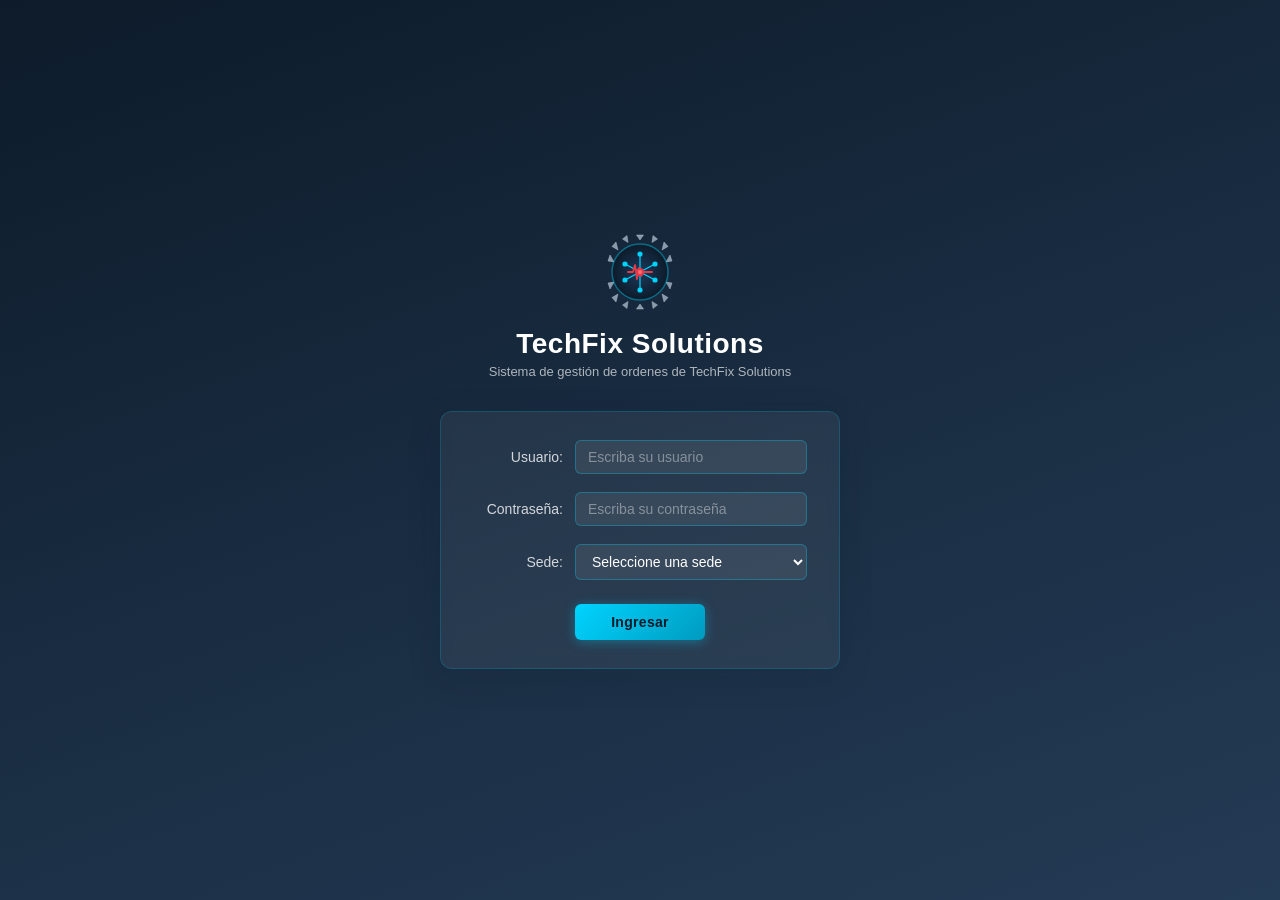
<file: frontend/index.html>
<!DOCTYPE html>
<html lang="es">
<head>
  <meta charset="UTF-8" />
  <meta name="viewport" content="width=device-width, initial-scale=1.0" />
  <title>TechFix Solutions – Iniciar Sesión</title>
  <link rel="icon" type="image/svg+xml" href="img/logo.svg" />
  <link rel="stylesheet" href="css/styles.css" />
</head>
<body>

  <div class="login-container">

    <!-- Logo SVG TechFix Solutions -->
    <div class="login-logo">
      <svg width="80" height="80" viewBox="0 0 80 80" fill="none" xmlns="http://www.w3.org/2000/svg" aria-label="TechFix Solutions logo">
        <!-- Engranaje exterior -->
        <path d="M40 8 L43.5 3 L36.5 3 Z M52 10.5 L57.5 7 L53 3.5 Z M28 10.5 L22.5 7 L27 3.5 Z
                 M62 18 L68 14.5 L64 10 Z M18 18 L12 14.5 L16 10 Z
                 M66 30 L72 29 L70 23 Z M14 30 L8 29 L10 23 Z
                 M66 50 L72 51 L70 57 Z M14 50 L8 51 L10 57 Z
                 M62 62 L68 65.5 L64 70 Z M18 62 L12 65.5 L16 70 Z
                 M52 69.5 L57.5 73 L53 76.5 Z M28 69.5 L22.5 73 L27 76.5 Z
                 M40 72 L43.5 77 L36.5 77 Z"
              fill="#8899AA" stroke="#AAB8C8" stroke-width="0.5"/>
        <!-- Círculo base del engranaje -->
        <circle cx="40" cy="40" r="28" fill="url(#gearBg)" stroke="rgba(0,212,255,0.4)" stroke-width="1.5"/>
        <!-- Circuitos (líneas en cyan) -->
        <g stroke="#00D4FF" stroke-width="1.2" stroke-linecap="round">
          <line x1="40" y1="40" x2="40" y2="22"/>
          <line x1="40" y1="40" x2="55" y2="32"/>
          <line x1="40" y1="40" x2="55" y2="48"/>
          <line x1="40" y1="40" x2="40" y2="58"/>
          <line x1="40" y1="40" x2="25" y2="48"/>
          <line x1="40" y1="40" x2="25" y2="32"/>
          <!-- Nodos terminales cyan -->
          <circle cx="40" cy="22" r="2" fill="#00D4FF"/>
          <circle cx="55" cy="32" r="2" fill="#00D4FF"/>
          <circle cx="55" cy="48" r="2" fill="#00D4FF"/>
          <circle cx="40" cy="58" r="2" fill="#00D4FF"/>
          <circle cx="25" cy="48" r="2" fill="#00D4FF"/>
          <circle cx="25" cy="32" r="2" fill="#00D4FF"/>
        </g>
        <!-- Línea de latido (alert-red) -->
        <polyline points="28,40 33,40 35,33 37,47 39,36 41,44 43,40 52,40"
                  fill="none" stroke="#E63946" stroke-width="1.8" stroke-linecap="round" stroke-linejoin="round"/>
        <!-- Nodo central -->
        <circle cx="40" cy="40" r="4" fill="#E63946"/>
        <circle cx="40" cy="40" r="2" fill="#FF6B75"/>
        <defs>
          <radialGradient id="gearBg" cx="50%" cy="50%" r="50%">
            <stop offset="0%" stop-color="#1B3A5C"/>
            <stop offset="100%" stop-color="#0D1B2A"/>
          </radialGradient>
        </defs>
      </svg>
    </div>

    <h1 class="login-title">TechFix Solutions</h1>
    <p class="login-subtitle">Sistema de gestión de ordenes de TechFix Solutions</p>

    <form class="login-form" id="loginForm" novalidate>

      <div id="loginAlert" class="alert alert-error" style="display:none;"></div>

      <div class="form-group">
        <label for="usuario">Usuario:</label>
        <input
          type="text"
          id="usuario"
          name="usuario"
          placeholder="Escriba su usuario"
          autocomplete="username"
          required
        />
      </div>

      <div class="form-group">
        <label for="contrasena">Contraseña:</label>
        <input
          type="password"
          id="contrasena"
          name="contrasena"
          placeholder="Escriba su contraseña"
          autocomplete="current-password"
          required
        />
      </div>

      <div class="form-group">
        <label for="sede">Sede:</label>
        <select id="sede" name="sede" required>
          <option value="" disabled selected>Seleccione una sede</option>
          <option value="norte">Sede Norte</option>
          <option value="sur">Sede Sur</option>
        </select>
      </div>

      <button type="submit" class="login-btn">Ingresar</button>

    </form>
  </div>

  <script src="js/auth.js"></script>
</body>
</html>
</file>
<file: frontend/css/styles.css>
/* ===== VARIABLES Y PALETA OFICIAL TECHFIX SOLUTIONS ===== */
:root {
  --primary-navy: #0D1B2A;
  --primary-navy-light: #1B2A3F;
  --primary-navy-mid: #162336;
  --accent-cyan: #00D4FF;
  --accent-cyan-deep: #009BBF;
  --neutral-grey: #E0E1DD;
  --alert-red: #E63946;
  --alert-red-dark: #B52830;
  --text-on-dark: #FFFFFF;
  --text-on-light: #1A1A2E;
  --text-muted: #6B7280;
  --surface: #F4F5F7;
  --surface-card: #FFFFFF;
  --border-subtle: #D1D5DB;
  --shadow-sm: 0 1px 4px rgba(13, 27, 42, 0.10);
  --shadow-md: 0 4px 16px rgba(13, 27, 42, 0.14);
  --shadow-lg: 0 8px 32px rgba(13, 27, 42, 0.18);

  /* Degradados principales */
  --grad-navy: linear-gradient(180deg, var(--primary-navy) 0%, #162336 100%);
  --grad-sidebar: linear-gradient(180deg, #6B0F1A 0%, #4A0A12 60%, #2D0608 100%);
  --grad-header: linear-gradient(135deg, var(--primary-navy) 0%, var(--primary-navy-light) 100%);
  --grad-thead: linear-gradient(90deg, var(--primary-navy) 0%, var(--primary-navy-light) 100%);
  --grad-btn-primary: linear-gradient(135deg, var(--accent-cyan) 0%, var(--accent-cyan-deep) 100%);
  --grad-btn-danger: linear-gradient(135deg, var(--alert-red) 0%, var(--alert-red-dark) 100%);
}

* {
  margin: 0;
  padding: 0;
  box-sizing: border-box;
}

body {
  font-family: 'Segoe UI', Tahoma, Geneva, Verdana, sans-serif;
  background: linear-gradient(160deg, var(--primary-navy) 0%, #1B2F45 60%, #243B55 100%);
  background-attachment: fixed;
  color: var(--text-on-light);
  min-height: 100vh;
}

/* ===== LOGIN ===== */
.login-container {
  display: flex;
  flex-direction: column;
  align-items: center;
  justify-content: center;
  min-height: 100vh;
  padding: 20px;
  background: linear-gradient(160deg, var(--primary-navy) 0%, #1B2F45 60%, #243B55 100%);
}

/* Logo SVG TechFix — marca minimalista */
.login-logo {
  width: 80px;
  height: 80px;
  display: flex;
  align-items: center;
  justify-content: center;
  margin-bottom: 16px;
}

.login-title {
  font-size: 28px;
  font-weight: 700;
  color: var(--text-on-dark);
  margin-bottom: 4px;
  letter-spacing: 0.5px;
}

.login-subtitle {
  font-size: 13px;
  color: rgba(255,255,255,0.65);
  margin-bottom: 32px;
  text-align: center;
}

.login-form {
  width: 100%;
  max-width: 400px;
  background: rgba(255,255,255,0.06);
  border: 1px solid rgba(0,212,255,0.18);
  border-radius: 12px;
  padding: 28px 32px;
  backdrop-filter: blur(6px);
  box-shadow: var(--shadow-lg);
}

.form-group {
  display: flex;
  align-items: center;
  margin-bottom: 18px;
  gap: 12px;
}

.form-group label {
  min-width: 90px;
  font-size: 14px;
  text-align: right;
  color: rgba(255,255,255,0.80);
}

.form-group input,
.form-group select {
  flex: 1;
  padding: 8px 12px;
  border: 1px solid rgba(0,212,255,0.30);
  border-radius: 6px;
  font-size: 14px;
  color: var(--text-on-dark);
  background: rgba(255,255,255,0.08);
  outline: none;
  transition: border-color 0.2s, background 0.2s;
}

.form-group input::placeholder { color: rgba(255,255,255,0.40); }

.form-group input:focus,
.form-group select:focus {
  border-color: var(--accent-cyan);
  background: rgba(0,212,255,0.08);
}

.form-group select option { background: var(--primary-navy); color: #fff; }
.form-group select { appearance: auto; }

.login-btn {
  display: block;
  margin: 24px auto 0;
  padding: 10px 36px;
  background: var(--grad-btn-primary);
  color: var(--primary-navy);
  border: none;
  border-radius: 6px;
  font-size: 14px;
  font-weight: 700;
  cursor: pointer;
  transition: opacity 0.2s, transform 0.1s;
  box-shadow: 0 2px 12px rgba(0,212,255,0.35);
  letter-spacing: 0.3px;
}

.login-btn:hover { opacity: 0.9; transform: translateY(-1px); }

/* ===== NAVBAR ===== */
.navbar {
  background: var(--grad-header);
  color: var(--text-on-dark);
  display: flex;
  align-items: center;
  justify-content: space-between;
  padding: 0 24px;
  height: 56px;
  box-shadow: var(--shadow-md);
}

.navbar-brand {
  font-size: 18px;
  font-weight: 700;
  letter-spacing: 0.5px;
  color: var(--text-on-dark);
}

.navbar-nav {
  display: flex;
  gap: 8px;
  list-style: none;
}

.navbar-nav a {
  color: rgba(255,255,255,0.75);
  text-decoration: none;
  font-size: 14px;
  padding: 6px 12px;
  border-radius: 4px;
  transition: background 0.2s, color 0.2s;
}

.navbar-nav a:hover,
.navbar-nav a.active {
  background: rgba(0,212,255,0.15);
  color: var(--accent-cyan);
}

.navbar-user {
  font-size: 13px;
  color: rgba(255,255,255,0.65);
  display: flex;
  align-items: center;
  gap: 12px;
}

.navbar-user button {
  background: transparent;
  border: 1px solid rgba(255,255,255,0.30);
  color: rgba(255,255,255,0.80);
  padding: 4px 12px;
  border-radius: 4px;
  font-size: 13px;
  cursor: pointer;
  transition: background 0.2s, border-color 0.2s;
}

.navbar-user button:hover {
  background: rgba(0,212,255,0.12);
  border-color: var(--accent-cyan);
}

/* ===== PAGE LAYOUT ===== */
.page-content {
  padding: 28px 32px;
  max-width: 1200px;
  margin: 0 auto;
}

.page-header {
  display: flex;
  align-items: center;
  justify-content: space-between;
  margin-bottom: 24px;
}

.page-title {
  font-size: 22px;
  font-weight: 700;
  color: var(--primary-navy);
}

/* ===== TABLE ===== */
.table-wrapper {
  background: var(--surface-card);
  border-radius: 8px;
  border: 1px solid var(--border-subtle);
  overflow: hidden;
  box-shadow: var(--shadow-sm);
}

/* ===== MAIN CONTENT BACKGROUND ===== */
.main-content {
  background: rgba(244, 245, 247, 0.92);
  backdrop-filter: blur(4px);
}

table {
  width: 100%;
  border-collapse: collapse;
  font-size: 14px;
}

thead th {
  background: var(--grad-thead);
  color: var(--text-on-dark);
  padding: 12px 16px;
  text-align: left;
  font-weight: 500;
  letter-spacing: 0.2px;
}

tbody tr {
  border-bottom: 1px solid #EEEFF1;
  transition: background 0.15s;
}

tbody tr:hover {
  background: rgba(0, 212, 255, 0.05);
}

tbody td {
  padding: 11px 16px;
  color: #374151;
}

/* ===== BUTTONS ===== */
.btn {
  padding: 8px 18px;
  border: none;
  border-radius: 6px;
  font-size: 13px;
  font-weight: 600;
  cursor: pointer;
  transition: opacity 0.2s, transform 0.1s, box-shadow 0.2s;
}

.btn:hover:not(:disabled) {
  opacity: 0.90;
  transform: translateY(-1px);
}

.btn-primary {
  background: var(--grad-btn-primary);
  color: var(--primary-navy);
  box-shadow: 0 2px 8px rgba(0,212,255,0.28);
}

.btn-primary:hover:not(:disabled) {
  box-shadow: 0 4px 14px rgba(0,212,255,0.40);
}

.btn-secondary {
  background: var(--neutral-grey);
  color: var(--text-on-light);
  border: 1px solid var(--border-subtle);
}

.btn-secondary:hover:not(:disabled) {
  background: #D1D5DB;
}

.btn:disabled {
  background: #C4C9D4;
  color: #fff;
  cursor: not-allowed;
  opacity: 0.55;
  transform: none;
  box-shadow: none;
}

.btn-danger {
  background: var(--grad-btn-danger);
  color: #fff;
  box-shadow: 0 2px 8px rgba(230,57,70,0.28);
}

.btn-danger:hover:not(:disabled) {
  box-shadow: 0 4px 14px rgba(230,57,70,0.42);
}

.btn-sm {
  padding: 5px 12px;
  font-size: 12px;
}

/* ===== MODAL ===== */
.modal-overlay {
  display: none;
  position: fixed;
  inset: 0;
  background: rgba(13, 27, 42, 0.55);
  z-index: 100;
  align-items: center;
  justify-content: center;
  backdrop-filter: blur(2px);
}

.modal-overlay.active {
  display: flex;
}

.modal {
  background: var(--surface-card);
  border-radius: 10px;
  padding: 28px 32px;
  width: 100%;
  max-width: 480px;
  box-shadow: var(--shadow-lg);
  border: 1px solid rgba(0,212,255,0.10);
}

.modal-title {
  font-size: 18px;
  font-weight: 700;
  margin-bottom: 20px;
  color: var(--primary-navy);
}

.modal .form-group {
  flex-direction: column;
  align-items: flex-start;
  gap: 4px;
}

.modal .form-group label {
  min-width: unset;
  text-align: left;
  font-size: 13px;
  color: var(--text-muted);
}

.modal .form-group input,
.modal .form-group select,
.modal .form-group textarea {
  width: 100%;
  flex: unset;
  color: var(--text-on-light);
  background: #fff;
  border: 1px solid var(--border-subtle);
}

.modal .form-group textarea {
  padding: 8px 12px;
  border-radius: 4px;
  font-size: 14px;
  resize: vertical;
  min-height: 80px;
  font-family: inherit;
  outline: none;
}

.modal-actions {
  display: flex;
  justify-content: flex-end;
  gap: 10px;
  margin-top: 24px;
}

/* ===== SEARCH BAR ===== */
.search-bar {
  display: flex;
  align-items: center;
  gap: 8px;
  margin-bottom: 16px;
}

.search-bar input {
  padding: 8px 12px;
  border: 1px solid var(--border-subtle);
  border-radius: 6px;
  font-size: 14px;
  width: 260px;
  outline: none;
  transition: border-color 0.2s;
}

.search-bar input:focus {
  border-color: var(--accent-cyan);
}

/* ===== STATUS BADGE ===== */
.badge {
  display: inline-block;
  padding: 3px 10px;
  border-radius: 12px;
  font-size: 12px;
  font-weight: 600;
}

.badge-pending   { background: #FFF3CD; color: #854D0E; }
.badge-progress  { background: #DBEAFE; color: #1E40AF; }
.badge-done      { background: #DCFCE7; color: #166534; }
.badge-cancelled { background: #FEE2E2; color: #991B1B; }

/* ===== ALERT ===== */
.alert {
  padding: 10px 16px;
  border-radius: 6px;
  font-size: 13px;
  margin-bottom: 16px;
}

.alert-error   { background: #FEE2E2; color: #991B1B; border: 1px solid #FECACA; }
.alert-success { background: #DCFCE7; color: #166534; border: 1px solid #BBF7D0; }

/* ===== SIDEBAR ===== */
.sidebar {
  width: 200px;
  height: 100vh;
  position: sticky;
  top: 0;
  align-self: flex-start;
  background: var(--grad-sidebar);
  border-right: none;
  display: flex;
  flex-direction: column;
  flex-shrink: 0;
  box-shadow: 3px 0 16px rgba(13,27,42,0.22);
}

.sidebar-sede {
  background: transparent;
  border-bottom: 1px solid rgba(230,57,70,0.30);
  color: #FF8A92;
  font-weight: 700;
  font-size: 15px;
  padding: 16px 18px;
  letter-spacing: 0.3px;
}

.sidebar-nav {
  flex: 1;
  padding: 10px 0;
  list-style: none;
}

.sidebar-nav li a {
  display: flex;
  align-items: center;
  gap: 10px;
  padding: 10px 18px;
  color: rgba(255,255,255,0.70);
  text-decoration: none;
  font-size: 14px;
  border-radius: 6px;
  margin: 2px 8px;
  transition: background 0.15s, color 0.15s;
}

.sidebar-nav li a:hover {
  background: rgba(230, 57, 70, 0.15);
  color: #FF8A92;
}

.sidebar-nav li a.active {
  background: linear-gradient(90deg, rgba(230,57,70,0.25) 0%, rgba(230,57,70,0.08) 100%);
  color: #FF8A92;
  border-left: 3px solid var(--alert-red);
  padding-left: 15px;
}

.sidebar-nav li a .icon { font-size: 15px; }

.sidebar-user {
  border-top: 1px solid rgba(230,57,70,0.20);
  padding: 14px 18px;
  display: flex;
  align-items: center;
  gap: 10px;
  cursor: pointer;
  transition: background 0.15s;
}

.sidebar-user:hover { background: rgba(230,57,70,0.12); }

.avatar {
  width: 34px;
  height: 34px;
  border-radius: 50%;
  background: linear-gradient(135deg, rgba(230,57,70,0.40) 0%, rgba(45,6,8,0.80) 100%);
  border: 1px solid rgba(230,57,70,0.45);
  flex-shrink: 0;
}

.user-info .name {
  font-size: 13px;
  font-weight: 600;
  color: var(--text-on-dark);
}

.user-info .role {
  font-size: 12px;
  color: rgba(255,255,255,0.50);
}

.logout-panel {
  display: none;
  background: rgba(80,0,10,0.40);
  border-top: 1px solid rgba(230,57,70,0.20);
  padding: 12px 18px;
  font-size: 13px;
}

.logout-panel.open { display: block; }

.logout-panel-title {
  font-weight: 600;
  color: var(--text-on-dark);
  margin-bottom: 4px;
}

.logout-panel-desc {
  color: rgba(255,255,255,0.55);
  font-size: 12px;
  margin-bottom: 10px;
  line-height: 1.4;
}

/* ---------- Ruedita de carga en botones de acción ---------- */
.spinner {
  display: inline-block;
  width: 14px;
  height: 14px;
  margin-right: 8px;
  border: 2px solid rgba(255, 255, 255, 0.45);
  border-top-color: #fff;
  border-radius: 50%;
  vertical-align: -2px;
  animation: kf-spin 0.6s linear infinite;
}

.btn-cargando {
  cursor: wait;
  opacity: 0.9;
}

@keyframes kf-spin {
  to { transform: rotate(360deg); }
}

/* Campo de solo lectura (bloqueado) */
.input-bloqueado {
  background: #e9ecef !important;
  color: #555 !important;
  cursor: not-allowed !important;
}
</file>
